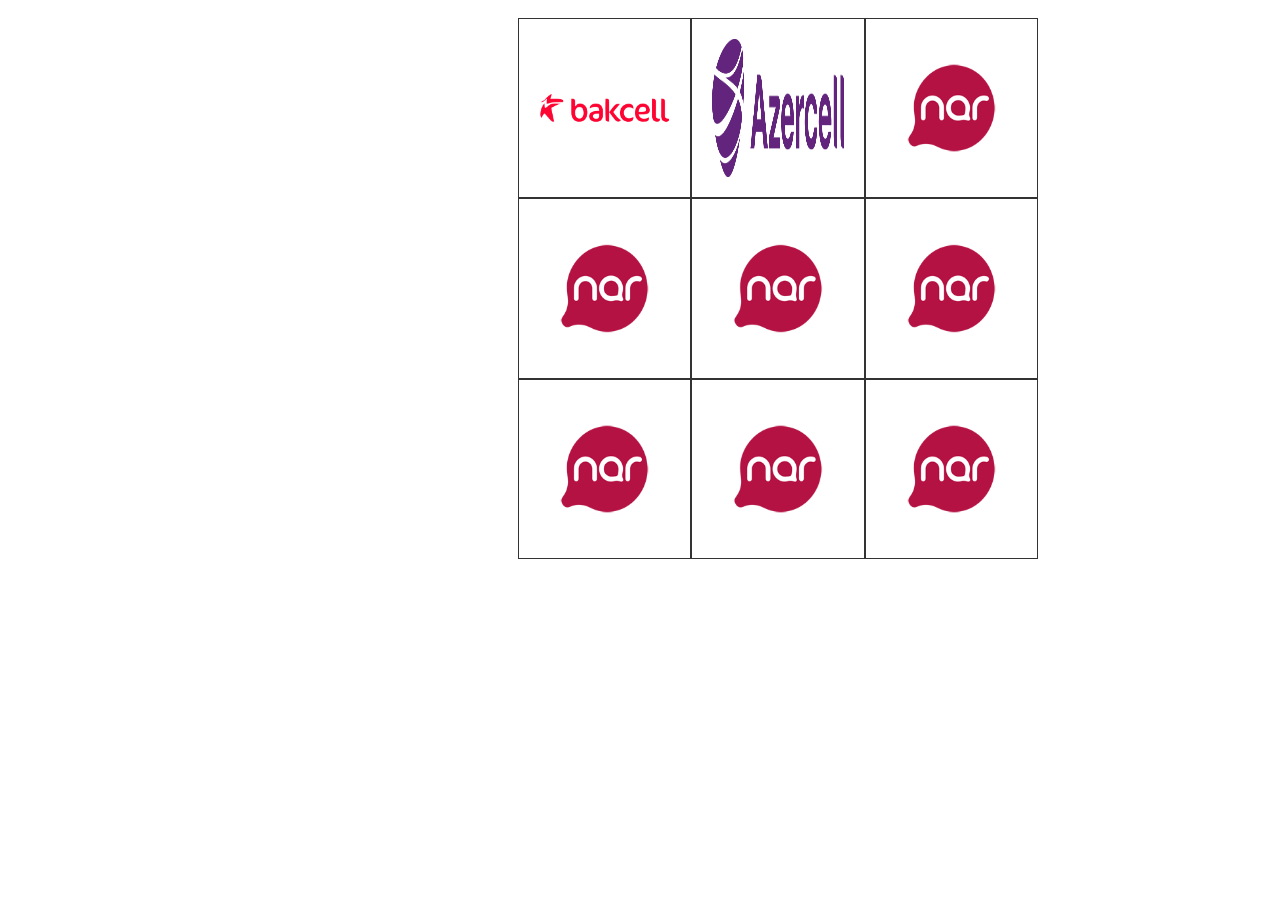
<file: edollar/index.html>
<!DOCTYPE html>
<html lang="en">
<head>
    <meta charset="UTF-8">
    <meta name="viewport" content="width=device-width, initial-scale=1.0">
    <meta http-equiv="X-UA-Compatible" content="ie=edge">
    <link rel="stylesheet" href="css/style.css">
    <title>Document</title>
</head>
<body>
        <div class="grid-container">
                <div onclick="document.location.href='bakcell.html'" class="grid-item"><img src="img/bakcell.png" alt=""></div>
                <div class="grid-item"><img src="img/azercell.png" alt=""></div>
                <div class="grid-item"><img src="img/nar.png" alt=""></div>
                <div class="grid-item"><img src="img/nar.png" alt=""></div>
                <div class="grid-item"><img src="img/nar.png" alt=""></div>
                <div class="grid-item"><img src="img/nar.png" alt=""></div>
                <div class="grid-item"><img src="img/nar.png" alt=""></div>
                <div class="grid-item"><img src="img/nar.png" alt=""></div>
                <div class="grid-item"><img src="img/nar.png" alt=""></div>
              </div>
</body>
</html>
</file>
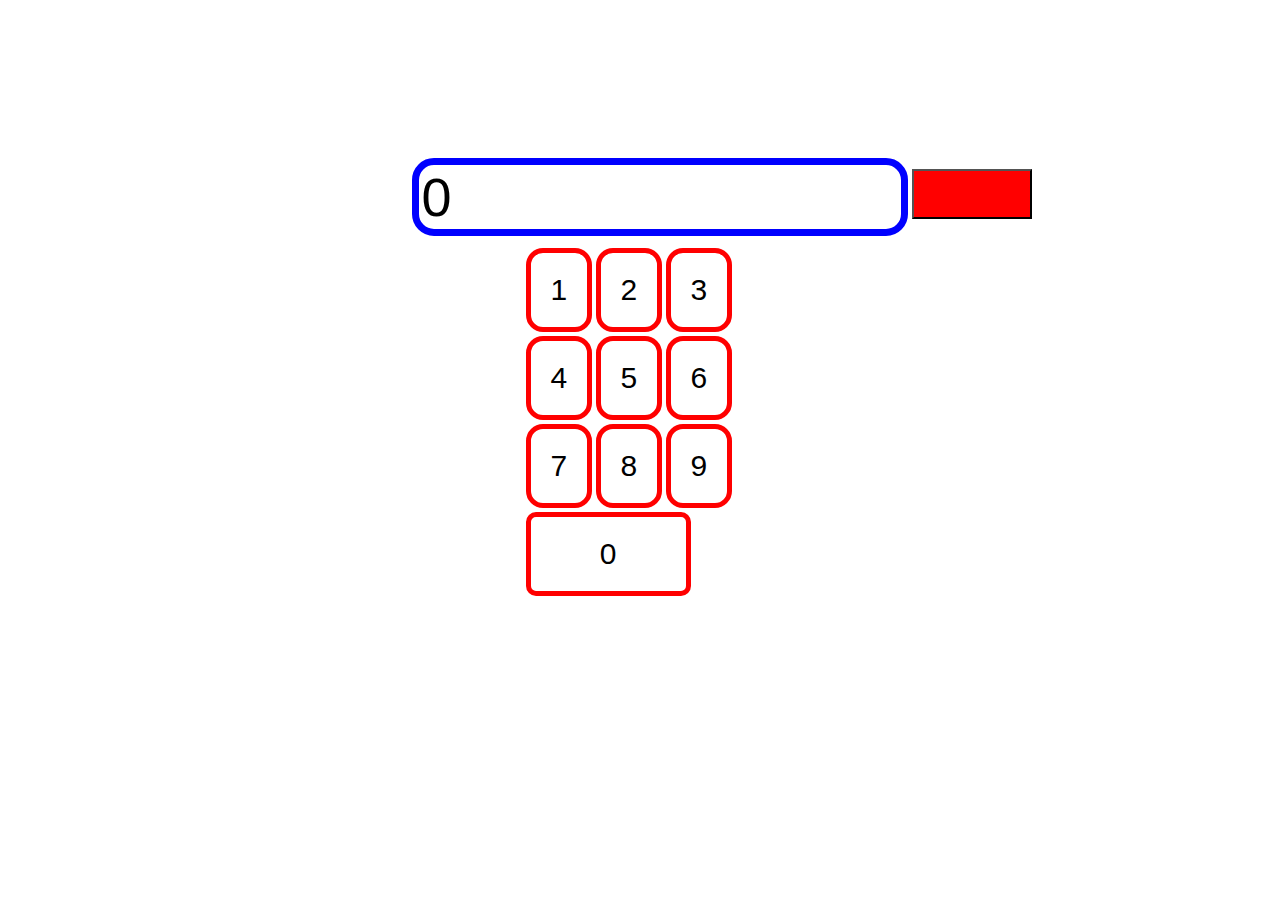
<file: edollar/bakcell.html>
<!DOCTYPE html>
<html lang="en">
<head>
    <meta charset="UTF-8">
    <meta name="viewport" content="width=device-width, initial-scale=1.0">
    <meta http-equiv="X-UA-Compatible" content="ie=edge">
    <link rel="stylesheet" href="css/bakcell.css">
    <title>Document</title>
</head>
<body>
        <input id="input" value="0" type="text">
        <button id="del" class="delete" value=" " ></button>
    <div class="gridcontainer">
         
            <button onclick="addnumber(1)" class="griditem">1</button>
            <button onclick="addnumber(2)" class="griditem">2</button>
            <button onclick="addnumber(3)" class="griditem">3</button>  
            <button onclick="addnumber(4)" class="griditem">4</button>
            <button onclick="addnumber(5)" class="griditem">5</button>
            <button onclick="addnumber(6)" class="griditem">6</button>  
            <button onclick="addnumber(7)" class="griditem">7</button>
            <button onclick="addnumber(8)" class="griditem">8</button>
            <button onclick="addnumber(9)" class="griditem">9</button>  
            <button onclick="addnumber(0)" class="griditem">0</button>  
          </div>

          <script src="js/script.js" ></script>
</body>
</html>
</file>
<file: edollar/css/style.css>
body{
    background: white;;
}
.grid-container {
    display: grid;
    grid-template-columns: auto auto auto;
    padding: 10px;
    width: 520px;
    height: 447px;
    margin-left: 500px;
  }
  .grid-item {
    background-color: rgba(255, 255, 255, 0.8);
    border: 1px solid rgba(0, 0, 0, 0.8);
    padding: 20px;
    font-size: 30px;
    text-align: center;
  }
  img{
      height: 100%;
      width: 100%;
      margin: 0 auto;
  }
</file>
<file: edollar/css/bakcell.css>
body{
    background: white;
    
}

.gridcontainer {
    display: grid;
    grid-template-columns: 70px 70px 70px;
    padding: 10px;
    margin-left: 40%;

  }
  .griditem {
    background-color: rgba(255, 255, 255, 0.8);
    border: 5px solid red;
    padding: 20px;
    font-size: 30px;
    border-radius: 17px;
    text-align: center;
    margin: 2px;
  }
  .griditem:last-child{
      width: 165px;
      border-radius: 10px;
  }
  input{
    width: 478px;
    border-radius: 22px;
    margin-left: 32%;
    font-size: 54px;
    margin-top: 150px;
    border: 7px solid blue;
  }
  .delete{
    width: 120px;
    height: 50px;
    background: red;
  }
</file>
